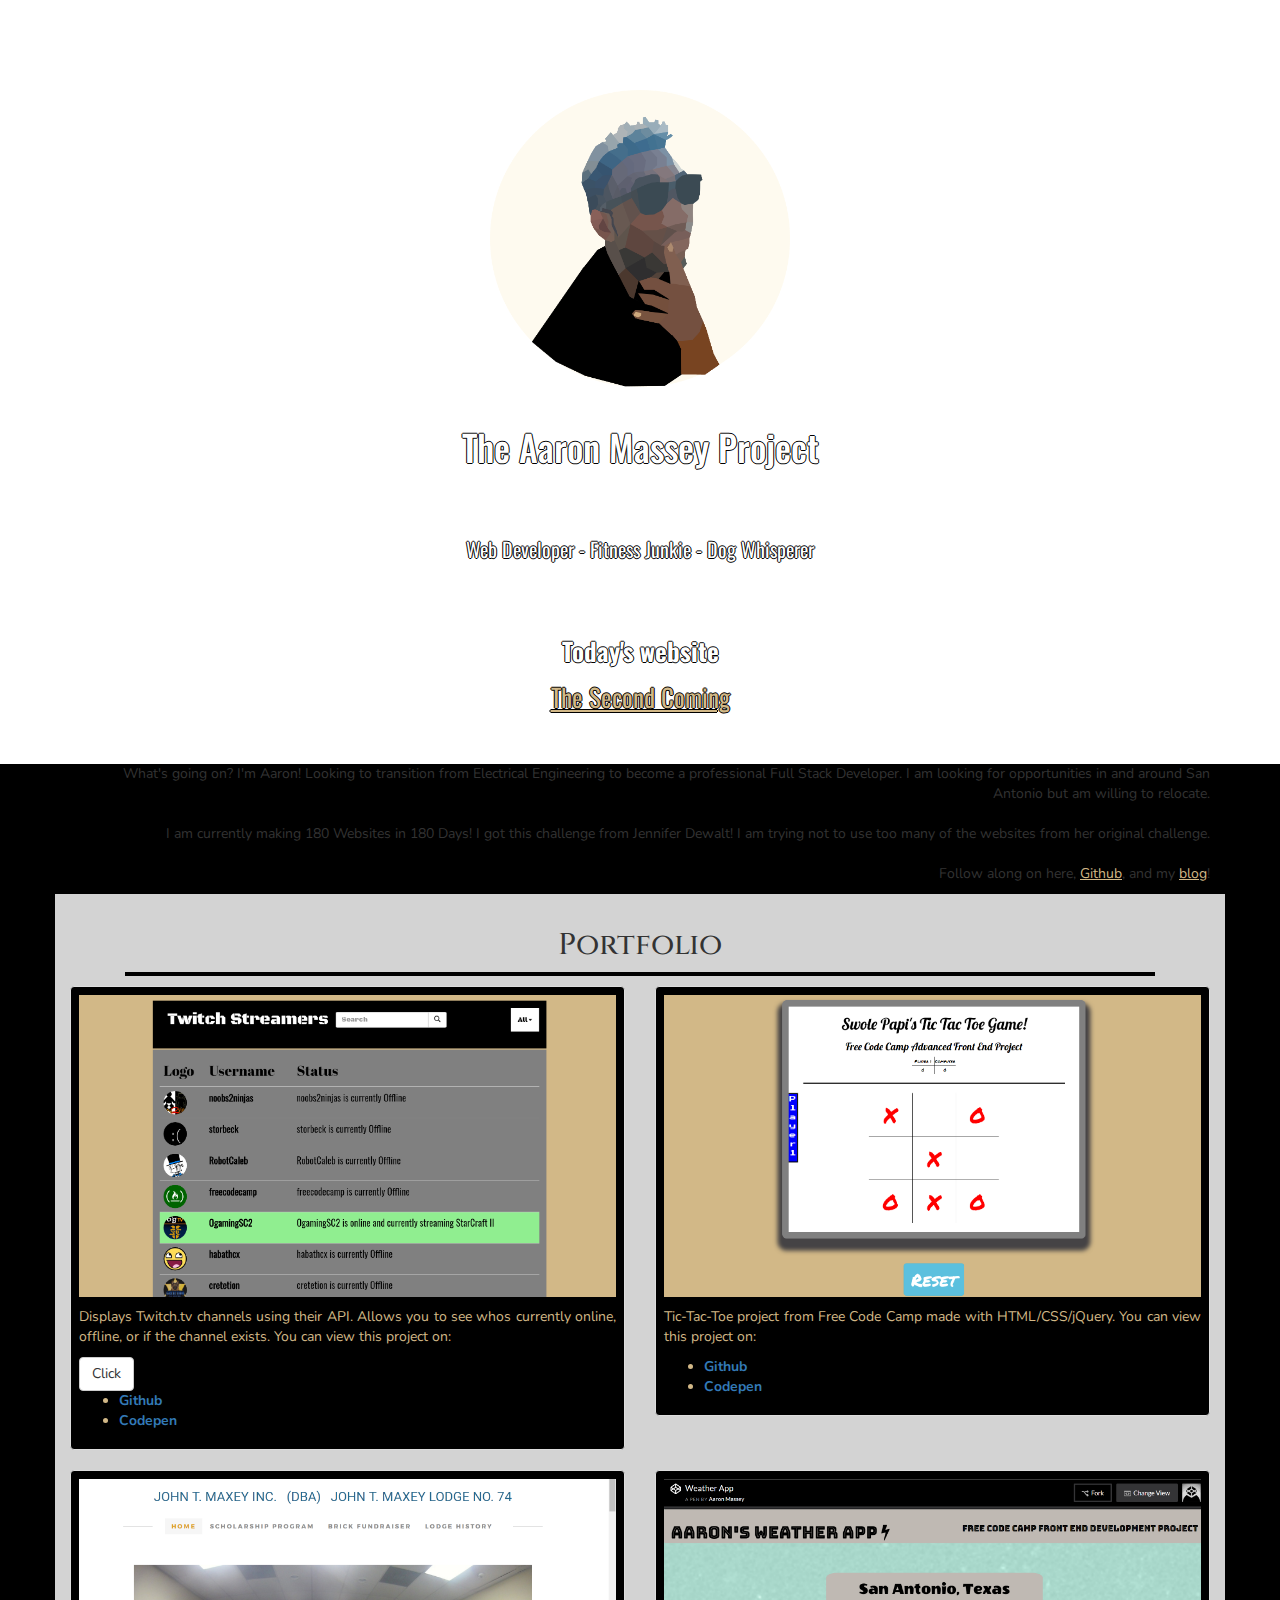
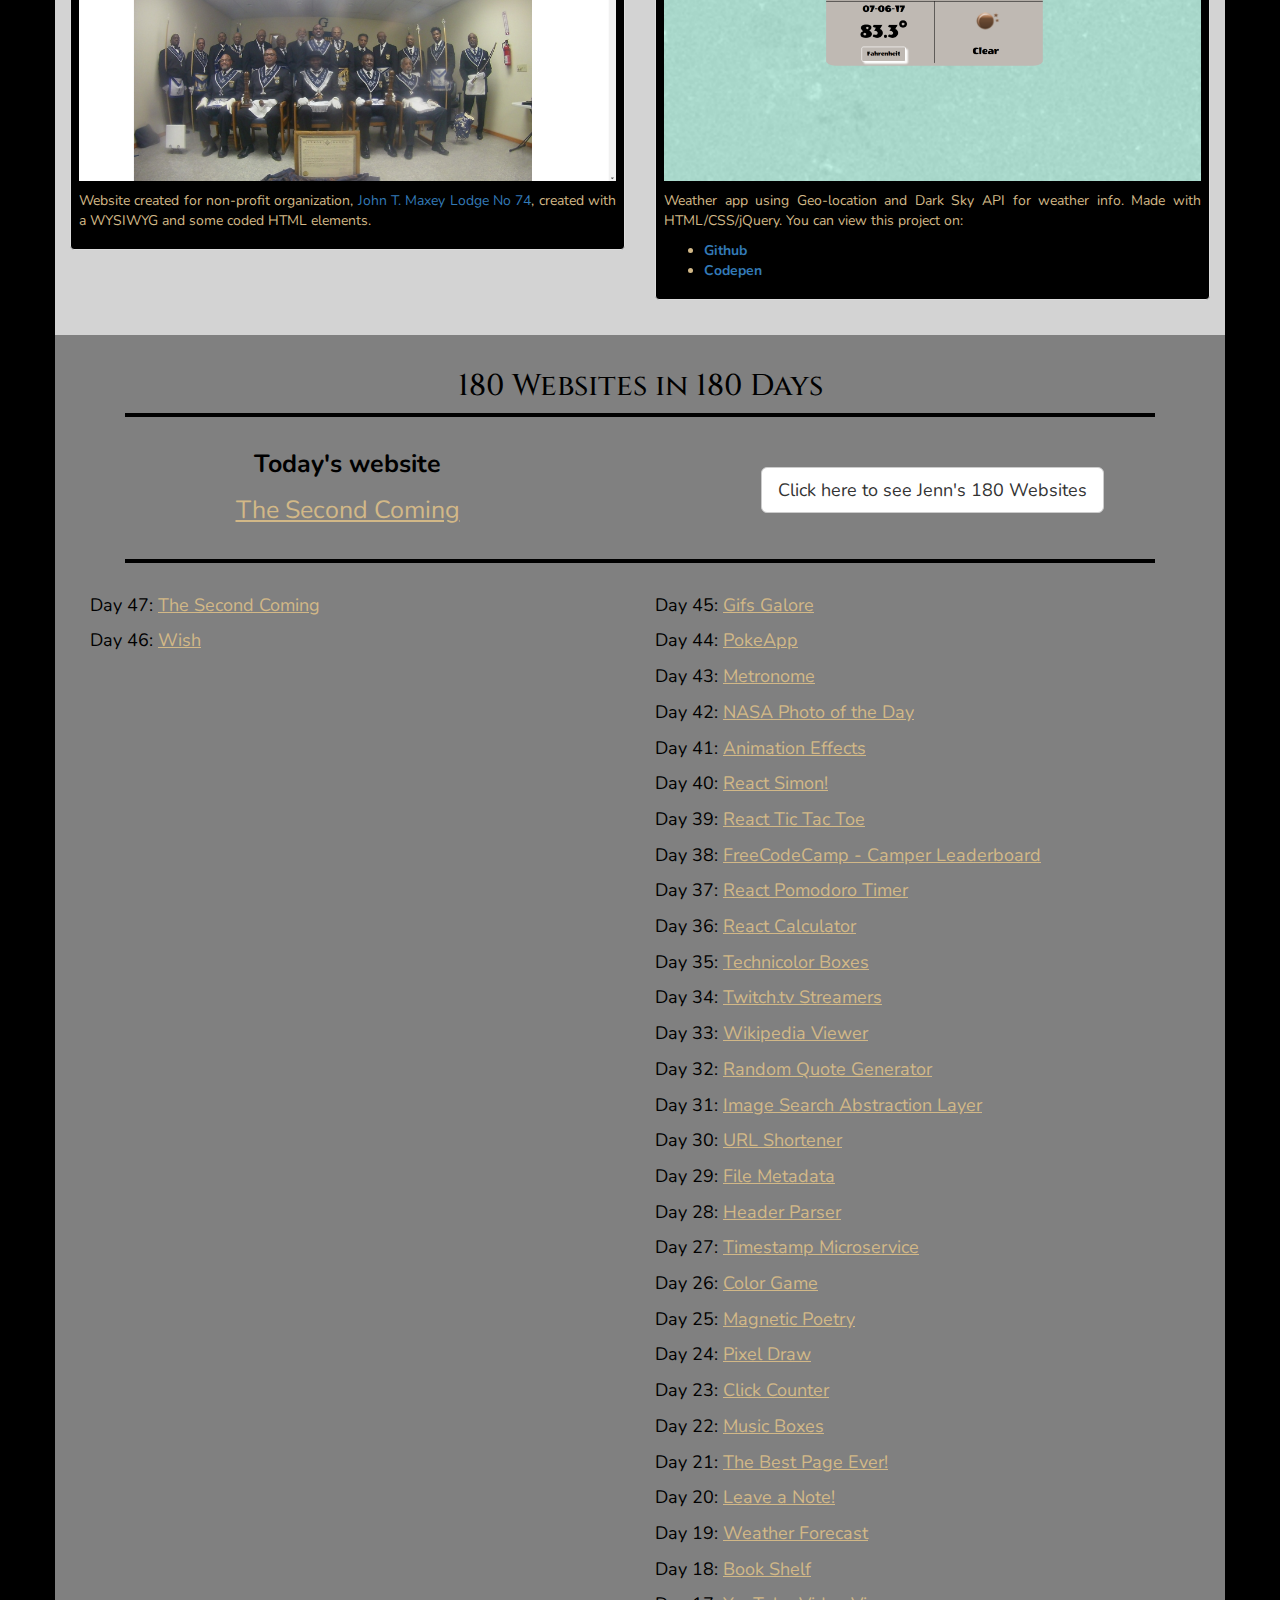
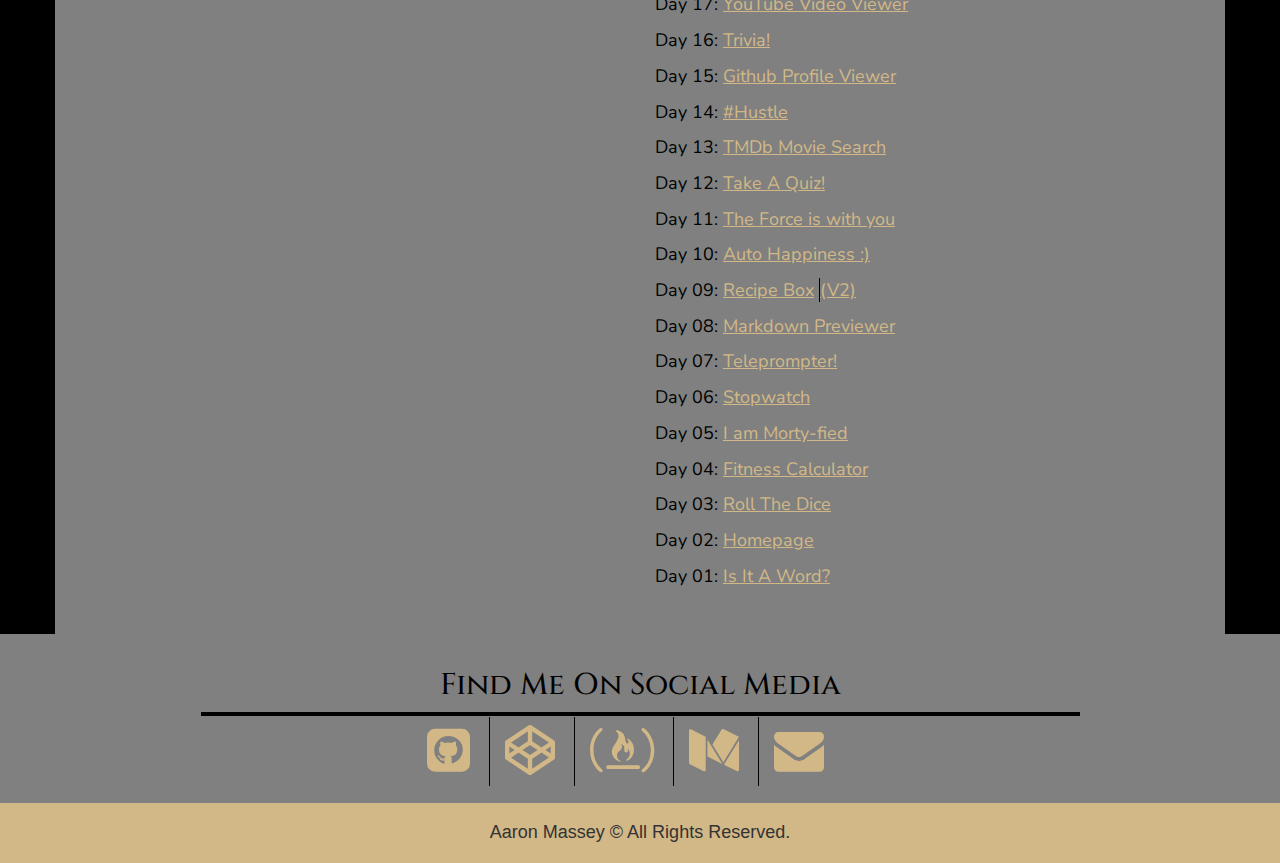
<file: index.html>
<html lang="en">

<head>
  <meta charset="UTF-8">
  <meta name="viewport" content="width=device-width, initial-scale=1.0">
  <meta http-equiv="X-UA-Compatible" content="ie=edge">
  <title>The Aaron Massey Project | 180 Websites</title>
  <link rel="stylesheet" href="css/bootstrap.css">
  <link href="css/font-awesome.css" rel="stylesheet">
  <link rel="stylesheet" href="css/main.css">
  <script src="js/jquery.js"></script>
  <script src="js/bootstrap.js"></script>
</head>

<body id="myPage" data-spy="scroll" data-target=".navbar" data-offset="60">
  <header>
    <!-- START OF NAVBAR -->
    <nav class="navbar navbar-fixed-top">
      <div class="container">
        <div class="navbar-header">
          <button class="navbar-toggle" data-toggle="collapse" data-target="#myNavbar">
             Menu <i class="fa fa-bars" aria-hidden="true"></i>
           </button>
          <a class="navbar-brand" href="http://aaronmassey.pro/">The Aaron Massey Project</a>
        </div>
        <div class="collapse navbar-collapse" id="myNavbar">
          <ul class="nav navbar-nav navbar-right">
            <li><a href="#about">ABOUT</a></li>
            <li><a href="#180">180 DAYS</a></li>
            <li><a href="#portfolio">PORTFOLIO</a></li>
            <li><a href="#contact">CONTACT</a></li>
          </ul>
        </div>
      </div>
    </nav>
    <!-- END OF NAVBAR -->

    <!-- START OF HEADER -->
    <section id="header" class="container">
      <img src="images/LowPoly.png" alt="Low Poly me">
        <div class="header-section text-center">
          <b><h1 class="pad-sm">The Aaron Massey Project</h1></b>
          <hr style="border:2px solid white; margin:auto">
          <p class="pad-lg">Web Developer - Fitness Junkie - Dog Whisperer</p>
          <hr style="border:2px solid white; margin:auto">
          <div class="md-font pad-sm">
            <p><b>Today's website</b></p>
            <p class="gold"><a href="http://aaronmassey.pro/180Websites/Day-47"><u>The Second Coming</u></a></p>
          </div>
        </div>
    </section>
    <!-- END OF HEADER -->
  </header>

  <main>
    <!-- START OF ABOUT -->
    <section id="about" class="container">
        <div class="about-section">
          <p class="text-right">
            What's going on? I'm Aaron! Looking to transition from Electrical Engineering to become a professional Full Stack Developer. I am looking for opportunities in and around San Antonio but am willing to relocate.<br><br>
            I am currently making 180 Websites in 180 Days! I got this challenge from Jennifer Dewalt! I am trying not to use too many of the websites from her original challenge.<br><br>
            Follow along on here, <a href="https://github.com/aaronmassey45" class="gold"><u>Github</u></a>, and my <a href="https://medium.com/@aaronmassey45" class="gold"><u>blog</u></a>!
          </p>
        </div>
    </section>
    <!-- END OF ABOUT -->
    <!-- START OF PORTFOLIO -->
    <section id="portfolio" class="container text-center bg-lgrey">
      <h2 class="cinzel">Portfolio</h2>
      <hr style="border:2px solid black;width:90%; margin:0 auto 10px auto">
      <div class="row text-justify">
        <div class="col-sm-6">
          <div class="thumbnail">
            <img src="images/TwitchStream.png" alt="">
            <p>Displays Twitch.tv channels using their API. Allows you to see whos currently online, offline, or if the channel exists. You can view this project on:</p>
            <button class="btn btn-default" onclick='on("p1")'>Click</button>
            <div class="overlay" id="p1">Project1</div>
            <ul>
              <li><a href="https://github.com/aaronmassey45/TwitchStream" target="_blank"><b>Github</b></a></li>
              <li><a href="https://codepen.io/aaronmassey/full/rmJXPm/" target="_blank"><b>Codepen</b></a></li>
            </ul>
          </div>
        </div>
        <div class="col-sm-6">
          <div class="thumbnail">
            <img src="images/TicTacToe.png" alt="">
            <p>Tic-Tac-Toe project from Free Code Camp made with HTML/CSS/jQuery. You can view this project on:</p>
            <ul>
              <li><a href="https://github.com/aaronmassey45/TicTacToe" target="_blank"><b>Github</b></a></li>
              <li><a href="https://codepen.io/aaronmassey/full/vmMQQK/" target="_blank"><b>Codepen</b></a></li>
            </ul>
          </div>
        </div>
      </div>
      <div class="row text-justify">
        <div class="col-sm-6">
          <div class="thumbnail">
            <img src="images/jtm.png" alt="">
            <p>Website created for non-profit organization, <a href="http://www.johnmaxey74.org/index.html" target="_blank">John T. Maxey Lodge No 74</a>, created with a WYSIWYG and some coded HTML elements.</p>
          </div>
        </div>
        <div class="col-sm-6">
          <div class="thumbnail">
            <img src="images/WeatherApp.png" alt="">
            <p>Weather app using Geo-location and Dark Sky API for weather info. Made with HTML/CSS/jQuery. You can view this project on:</p>
            <ul>
              <li><a href="https://github.com/aaronmassey45/Weather-App" target="_blank"><b>Github</b></a></li>
              <li><a href="https://codepen.io/aaronmassey/full/wdeBGr/" target="_blank"><b>Codepen</b></a></li>
            </ul>
          </div>
        </div>
      </div>
    </section>
    <!-- END OF PORTFOLIO -->

    <!-- START OF 180 -->
    <section id="180" class="container text-center bg-grey">
      <h2 class="cinzel">180 Websites in 180 Days</h2>
      <hr style="border:2px solid black;width:90%; margin:0 auto 10px auto"><br>
      <div class="row">
        <div class="col-sm-6 md-font">
          <p><b>Today's website</b></p>
          <p class="gold"><a href="http://aaronmassey.pro/180Websites/Day-47"><u>The Second Coming</u></a></p>
        </div>
        <div class="col-sm-6">
          <br>
          <a class="btn btn-default btn-lg" href="https://jenniferdewalt.com/" target="_blank">Click here to see Jenn's 180 Websites</a>
        </div>
      </div>
      <br><hr style="border:2px solid black;width:90%; margin:0 auto 10px auto">
      <div class="days text-left row sm-font">
        <div class="col-sm-6">
          <p>Day 47: <a href="http://aaronmassey.pro/180Websites/Day-47" class="gold"><u>The Second Coming</u></a></p>
        	<p>Day 46: <a href="http://aaronmassey.pro/180Websites/Day-46" class="gold"><u>Wish</u></a></p>
        </div>
        <div class="col-sm-6">
          <p>Day 45: <a href="http://aaronmassey.pro/180Websites/Day-45" class="gold"><u>Gifs Galore</u></a></p>
          <p>Day 44: <a href="http://aaronmassey.pro/180Websites/Day-44" class="gold"><u>PokeApp</u></a></p>
          <p>Day 43: <a href="http://aaronmassey.pro/180Websites/Day-43" class="gold"><u>Metronome</u></a></p>
          <p>Day 42: <a href="http://aaronmassey.pro/180Websites/Day-42" class="gold"><u>NASA Photo of the Day</u></a></p>
          <p>Day 41: <a href="http://aaronmassey.pro/180Websites/Day-41" class="gold"><u>Animation Effects</u></a></p>
          <p>Day 40: <a href="http://aaronmassey.pro/180Websites/Day-40" class="gold"><u>React Simon!</u></a></p>
          <p>Day 39: <a href="http://aaronmassey.pro/180Websites/Day-39" class="gold"><u>React Tic Tac Toe</u></a></p>
          <p>Day 38: <a href="http://aaronmassey.pro/180Websites/Day-38" class="gold"><u>FreeCodeCamp - Camper Leaderboard</u></a></p>
          <p>Day 37: <a href="http://aaronmassey.pro/180Websites/Day-37" class="gold"><u>React Pomodoro Timer</u></a></p>
          <p>Day 36: <a href="http://aaronmassey.pro/180Websites/Day-36" class="gold"><u>React Calculator</u></a></p>
          <p>Day 35: <a href="http://aaronmassey.pro/180Websites/Day-35" class="gold"><u>Technicolor Boxes</u></a></p>
          <p>Day 34: <a href="http://aaronmassey.pro/180Websites/Day-34" class="gold"><u>Twitch.tv Streamers</u></a></p>
          <p>Day 33: <a href="http://aaronmassey.pro/180Websites/Day-33" class="gold"><u>Wikipedia Viewer</u></a></p>
          <p>Day 32: <a href="http://aaronmassey.pro/180Websites/Day-32" class="gold"><u>Random Quote Generator</u></a></p>
          <p>Day 31: <a href="https://amp-imageabstraction.glitch.me/" class="gold"><u>Image Search Abstraction Layer</u></a></p>
          <p>Day 30: <a href="https://amp-url-shortner.glitch.me/" class="gold"><u>URL Shortener</u></a></p>
          <p>Day 29: <a href="https://amp-filemetadata.glitch.me/" class="gold"><u>File Metadata</u></a></p>
          <p>Day 28: <a href="https://amp-header-parser.glitch.me/" class="gold"><u>Header Parser</u></a></p>
          <p>Day 27: <a href="https://amp-timestamp.glitch.me/" class="gold"><u>Timestamp Microservice</u></a></p>
          <p>Day 26: <a href="http://aaronmassey.pro/180Websites/Day-26" class="gold"><u>Color Game</u></a></p>
          <p>Day 25: <a href="http://aaronmassey.pro/180Websites/Day-25" class="gold"><u>Magnetic Poetry</u></a></p>
          <p>Day 24: <a href="http://aaronmassey.pro/180Websites/Day-24" class="gold"><u>Pixel Draw</u></a></p>
          <p>Day 23: <a href="http://aaronmassey.pro/180Websites/Day-23" class="gold"><u>Click Counter</u></a></p>
          <p>Day 22: <a href="http://aaronmassey.pro/180Websites/Day-22" class="gold"><u>Music Boxes</u></a></p>
          <p>Day 21: <a href="http://aaronmassey.pro/180Websites/Day-21" class="gold"><u>The Best Page Ever!</u></a></p>
          <p>Day 20: <a href="http://aaronmassey.pro/180Websites/Day-20" class="gold"><u>Leave a Note!</u></a></p>
          <p>Day 19: <a href="http://aaronmassey.pro/180Websites/Day-19" class="gold"><u>Weather Forecast</u></a></p>
          <p>Day 18: <a href="http://aaronmassey.pro/180Websites/Day-18" class="gold"><u>Book Shelf</u></a></p>
          <p>Day 17: <a href="http://aaronmassey.pro/180Websites/Day-17" class="gold"><u>YouTube Video Viewer</u></a></p>
          <p>Day 16: <a href="http://aaronmassey.pro/180Websites/Day-16" class="gold"><u>Trivia!</u></a></p>
          <p>Day 15: <a href="http://aaronmassey.pro/180Websites/Day-15/" class="gold"><u>Github Profile Viewer</u></a></p>
          <p>Day 14: <a href="http://aaronmassey.pro/180Websites/Day-14/" class="gold"><u>#Hustle</u></a></p>
          <p>Day 13: <a href="http://aaronmassey.pro/180Websites/Day-13/" class="gold"><u>TMDb Movie Search</u></a></p>
          <p>Day 12: <a href="http://aaronmassey.pro/180Websites/Day-12/" class="gold"><u>Take A Quiz!</u></a></p>
          <p>Day 11: <a href="http://aaronmassey.pro/180Websites/Day-11/" class="gold"><u>The Force is with you</u></a></p>
          <p>Day 10: <a href="http://aaronmassey.pro/180Websites/Day-10/" class="gold"><u>Auto Happiness :)</u></a></p>
          <p>Day 09: <a href="http://aaronmassey.pro/180Websites/Day-09/" class="gold"><u>Recipe Box</u></a> <a
          href="http://aaronmassey.pro/RecipeBox/" class="gold"><u>(V2)</u></a></p>
          <p>Day 08: <a href="http://aaronmassey.pro/180Websites/Day-08/" class="gold"><u>Markdown Previewer</u></a></p>
          <p>Day 07: <a href="http://aaronmassey.pro/180Websites/Day-07/" class="gold"><u>Teleprompter!</u></a></p>
          <p>Day 06: <a href="http://aaronmassey.pro/180Websites/Day-06/" class="gold"><u>Stopwatch</u></a></p>
          <p>Day 05: <a href="http://aaronmassey.pro/180Websites/Day-05/" class="gold"><u>I am Morty-fied</u></a></p>
          <p>Day 04: <a href="http://aaronmassey.pro/180Websites/Day-04/" class="gold"><u>Fitness Calculator</u></a></p>
          <p>Day 03: <a href="http://aaronmassey.pro/180Websites/Day-03/" class="gold"><u>Roll The Dice</u></a></p>
          <p>Day 02: <a href="#top" class="gold"><u>Homepage</u></a></p>
          <p>Day 01: <a href="http://aaronmassey.pro/180Websites/Day-01/" class="gold"><u>Is It A Word?</u></a></p>
        </div>
      </div>
    </section>
    <!-- END OF 180 -->

    <!-- START OF SOCIAL -->
    <section id="contact" class="container-fluid bg-grey text-center">
      <h2 class="cinzel">Find Me On Social Media</h2>
      <hr style="border:2px solid black;width:70%; margin:auto">
      <div class="row col-xs-12">
        <a class="logo" href="https://www.github.com/aaronmassey45" target="_blank"><i class="fa fa-github-square" aria-hidden="true"></i></a>
        <!--<a class="logo" href="https://www.linkedin.com/in/aaron-massey-1422aa142/" target="_blank"><i class="fa fa-linkedin-square" aria-hidden="true"></i></a>-->
        <a class="logo" href="https://www.codepen.io/aaronmassey" target="_blank"><i class="fa fa-codepen" aria-hidden="true"></i></a>
        <a class="logo" href="https://www.freecodecamp.org/aaronmassey45" target="_blank"><i class="fa fa-free-code-camp" aria-hidden="true"></i></a>
        <a class="logo" href="https://medium.com/@aaronmassey45" target="_blank"><i class="fa fa-medium" aria-hidden="true"></i></a>
        <a class="logo" href="mailto:aaron@aaronmassey.pro" target="_blank"><i class="fa fa-envelope" aria-hidden="true"></i></a>
      </div>
    </section>
    <!-- END OF SOCIAL -->
  </main>

  <!-- START OF FOOTER -->
  <footer class="container-fluid text-center">
    <h4>Aaron Massey &copy; All Rights Reserved.</h4>
  </footer>
  <!-- END OF FOOTER -->
</body>

</html>

<script>
  function on(id) {
    document.getElementById(id).style.display = "block";
  }

  function off(id) {
    document.getElementById(id).style.display = "none";
  }

  $(document).ready(function() {
    collapseNavbar();
    //to collapse the navbar
    function collapseNavbar() {
      $(window).scroll(function() {
        if ($('.navbar').offset().top > 85) {
          $('.navbar-fixed-top').addClass('collapse-navbar');
        } else {
          $('.navbar-fixed-top').removeClass('collapse-navbar');
        }
      });
    }
  });
</script>
</file>
<file: css/main.css>
@import url("https://fonts.googleapis.com/css?family=Oswald:700|Cinzel:900|Nunito");
* {
  margin: 0;
}

.bg-grey {
  background-color: grey;
  padding: 15px;
  color: black;
}

.bg-grey a+a {
  border-left: 1px solid black;
}

.bg-lgrey {
  background-color: lightgrey;
  padding: 15px;
}

.cinzel {
  font-family: 'Cinzel', serif;
}

.days {
  padding: 20px;
}

footer {
  background-color: #D2B887;
  padding: 10px;
  border: none;
}

.gold, .gold a:link, .gold a:visited, .gold a:active, .days a:hover {
  color: #D2B887;
}

header {
  padding: 20px;
  background: url("https://source.unsplash.com/7Ym9rpYtSdA") no-repeat center center;
  background-size: cover;
}

#header {
  margin-top: 70px;
}

#header img {
  display: block;
  margin: 0 auto;
  width: 300px;
}

.header-section {
  font-size: 20px;
  color: white;
  text-shadow: -1px 0 black, 0 1px black, 1px 0 black, 0 -1px black;
  font-family: 'Oswald', sans-serif;
}

html body main {
  background-color: black;
}

.img-responsive {
  width: 80%;
}

.logo {
  color: #D2B887;
  font-size: 50px;
  padding-left: 15px;
  padding-right: 15px;
}

main {
  font-family: 'Nunito', sans-serif;
}

.md-font {
  font-size: 25px;
}

.navbar-fixed-top {
  background: #D2B887;
  text-transform: uppercase;
  font-weight: 700;
}

.navbar-fixed-top a {
  color: black;
}

.overlay {
  position: fixed;
  display: none;
  width: 50%;
  height: 50%;
  top: 0;
  left: 0;
  right: 0;
  bottom: 0;
  margin: auto;
  background-color: rgba(0, 0, 0, 0.8);
  z-index: 2;
  cursor: pointer;
}

.pad-sm {
  padding: 20px 0;
}

.pad-lg {
  padding: 35px 0;
}

.sm-font {
  font-size: 18px;
}

.thumbnail {
  padding: 8px;
  background-color: black;
  color: #D2B887;
}

.thumbnail img {
  margin-bottom: 10px;
}

@media screen and (min-width:768px) {
  header .navbar {
    background-color: transparent;
    border-bottom: 0.5px solid white;
    text-transform: uppercase;
    font-size: 15px;
    color: white;
    font-weight: 700;
    padding: 0;
    transition-duration: 0.5s;
  }
  .navbar a, .navbar a:link, .navbar a:active {
    color: white;
  }
  .navbar a:hover {
    color: black;
  }
  header .collapse-navbar {
    padding: 10px;
    background-color: #D2B887;
    transition-duration: 0.5s;
    color: black;
    border: none;
  }
  header .collapse-navbar a, header .collapse-navbar a:link {
    color: black;
  }
}
</file>
